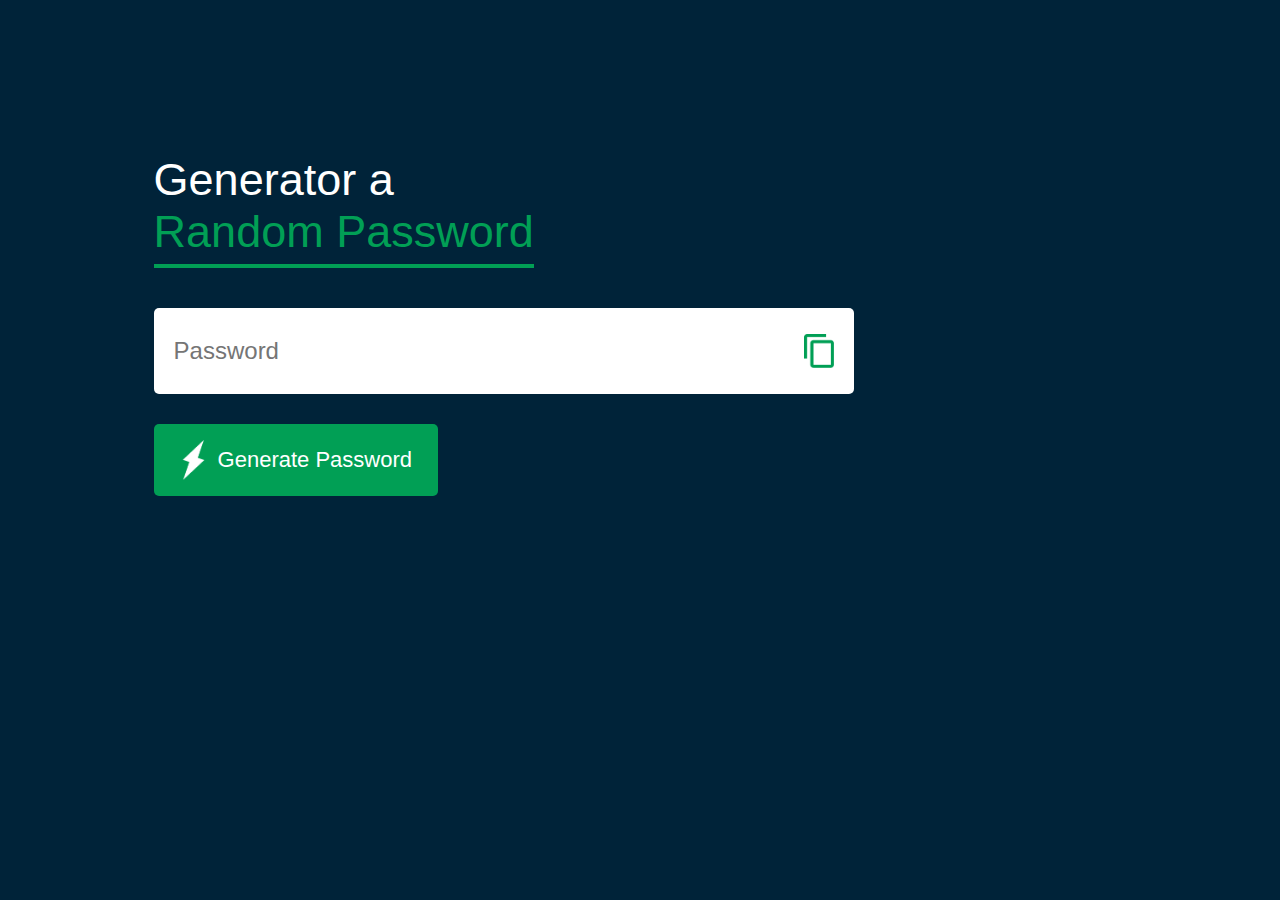
<file: Random Password/index.html>
<!DOCTYPE html>
<html lang="en">
<head>
  <meta charset="UTF-8">
  <meta name="viewport" content="width=device-width, initial-scale=1.0">
  <title>Random Password Generator</title>
  <link rel="stylesheet" href="style.css">
</head>
<body>
  <div class="container">
    <h1>Generator a <br><span>Random Password</span></h1>
    <div class="display">
      <input type="text" id="password" placeholder="Password">
      <img src="images/copy.png" onclick="copyPassword()">
    </div>
    <button onclick="createPassword()"> <img src="images/generate.png"> Generate Password </button>
  </div>
  <script src="script.js"></script>
</body>
</html>
</file>
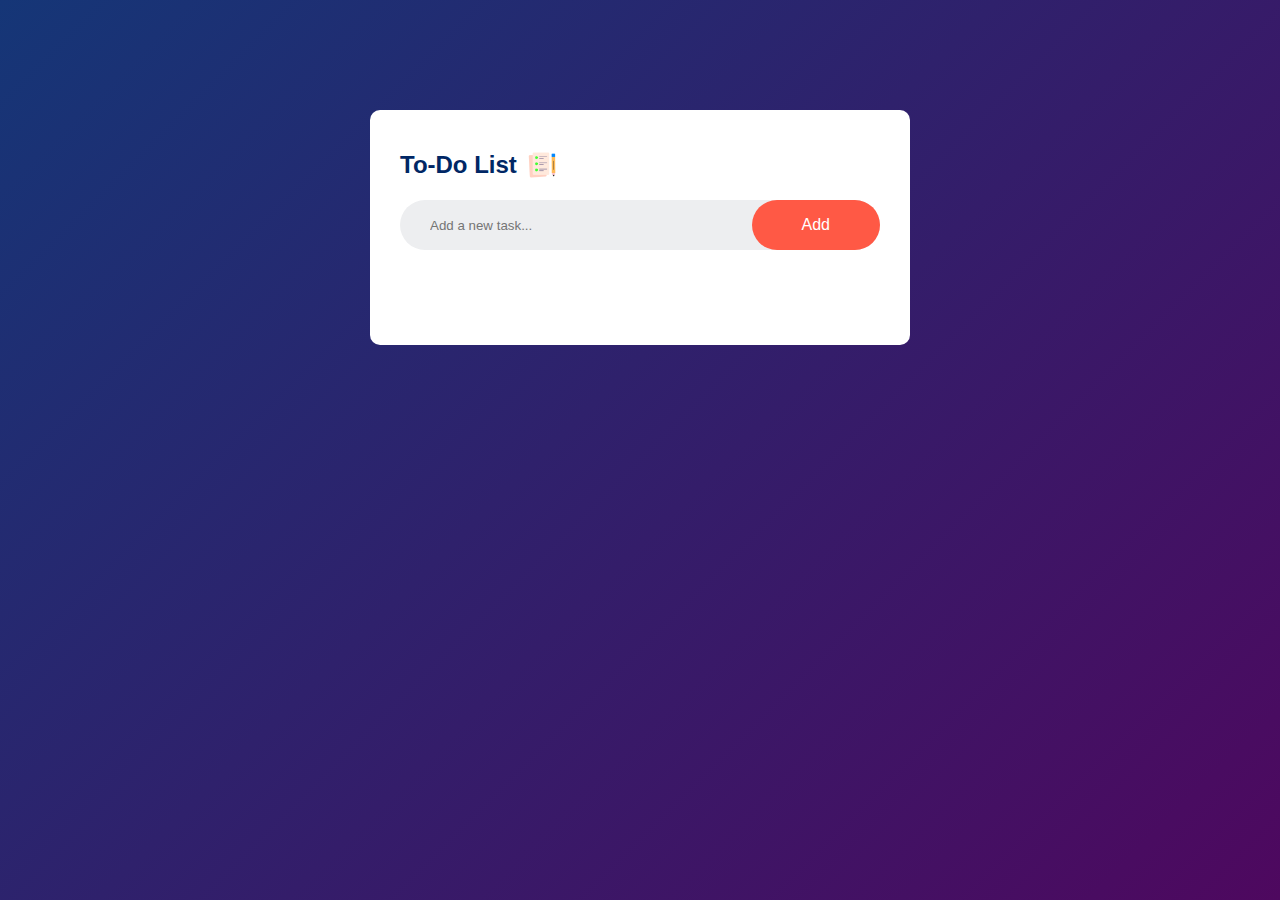
<file: To-Do List/index.html>
<!DOCTYPE html>
<html lang="en">
<head>
  <meta charset="UTF-8">
  <meta name="viewport" content="width=device-width, initial-scale=1.0">
  <title>To-Do List</title>
  <link rel="stylesheet" href="style.css">
</head>
<body>
  <div class="container">
    <div class="todo-app">
      <h2>To-Do List <img src="images/icon.png"></h2>
      <div class="row">
        <input type="text" name="" id="input-box" placeholder="Add a new task...">
        <button onclick="addTask()">Add</button>
      </div>
      <ul id="list-container">
        <!-- <li class="checked"></li>
        <li></li>
        <li></li> -->
      </ul>
    </div>
  </div>
  <script src="script.js"></script>
</body>
</html>
</file>
<file: Random Password/style.css>
*{
  margin: 0;
  padding: 0;
  box-sizing: border-box;
  font-family: 'Poppins', sans-serif
}
body{
  background: #002339;
  color: #fff;
}
.container{
  margin: 12%;
  width: 90%;
  max-width: 700px;
}
.display{
  width: 100%;
  margin-top: 50px;
  margin-bottom: 30px;
  background: #fff;
  color: #333;
  display: flex;
  align-items: center;
  justify-content: space-between;
  padding: 26px 20px;
  border-radius: 5px;
}
.container h1{
  font-weight: 500;
  font-size: 45px;
}
.container h1 span{
  color: #019f55;
  border-bottom: 4px solid #019f55;
  padding-bottom: 7px;
}
.display img{
  width: 30px;
  cursor: pointer;
}
.display input{
  border: 0;
  outline: 0;
  font-size: 24px;
}
.container button img{
  width: 28px;
  margin-right: 10px;
}
.container button{
  border: 0;
  outline: 0;
  background: #019f55;
  color: #fff;
  font-size: 22px;
  font-weight: 300;
  display: flex;
  align-items: center;
  justify-content: center;
  padding: 16px 26px;
  border-radius: 5px;
  cursor: pointer;
}
</file>
<file: To-Do List/style.css>
*{
  margin: 0;
  padding: 0;
  box-sizing: border-box;
  font-family: 'Poppins', sans-serif
}
.container{
  width: 100%;
  min-height: 100vh;
  background: linear-gradient(135deg, #153677, #4e085f);
  padding: 10px;
}
.todo-app{
  width: 100%;
  max-width: 540px;
  border-radius: 10px;
  background: #fff;
  margin: 100px auto 20px;
  padding: 40px 30px 70px;
}
.todo-app h2{
  color: #002765;
  display: flex;
  align-items: center;
  margin-bottom: 20px;
}
.todo-app h2 img{
  width: 30px;
  margin-left: 10px;
}
.row{
  display: flex;
  align-items: center;
  justify-content: space-between;
  background: #edeef0;
  border-radius: 30px;
  padding-left: 20px;
  margin-bottom: 25px;
}
input{
  flex: 1;
  border: none;
  outline: none;
  background: transparent;
  padding: 10px;
}
button{
  padding: 16px 50px; 
  border: none;
  outline: none;
  background: #ff5945;
  color: #fff;
  border-radius: 40px;
  cursor: pointer;
  font-size: 16px;
}
ul li{
  list-style: none;
  font-size: 17px;
  padding: 12px 8px 12px 50px;
  user-select: none;
  cursor: pointer;
  position: relative;
}
ul li::before{
  content: '';
  position: absolute;
  height: 28px;
  width: 28px;
  border-radius: 50%;
  background-image: url(images/unchecked.png);
  background-size: cover;
  background-position: center;
  left: 8px;
  top: 12px;
}
ul li.checked{
  color: #555;
  text-decoration: line-through;
}
ul li.checked::before{
  background-image: url(images/checked.png);
}
ul li span{
  position: absolute;
  right: 0px;
  top: 5px;
  width: 40px;
  height: 40px;
  font-size: 22px;
  color: #555;
  line-height: 40px;
  text-align: center;
  border-radius: 50%;
}
ul li span:hover{
  background: #edeef0;
}
</file>
